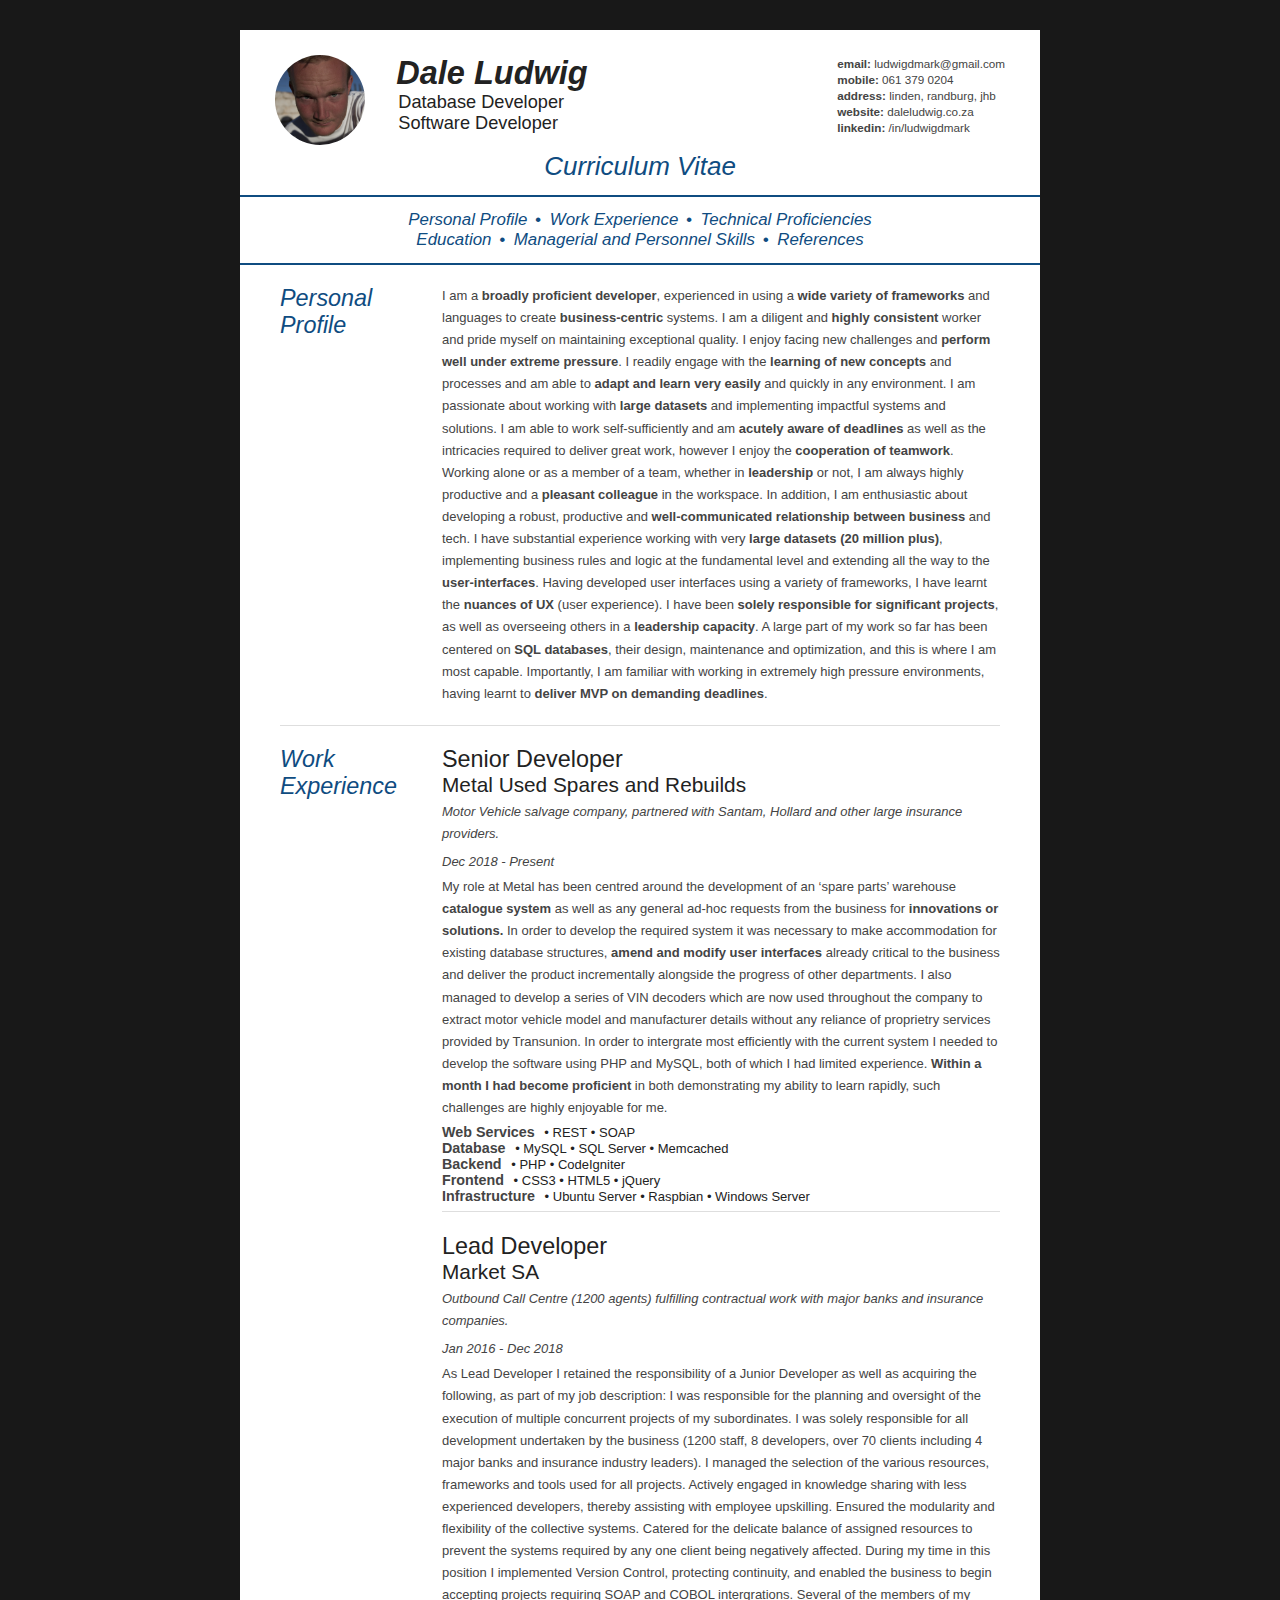
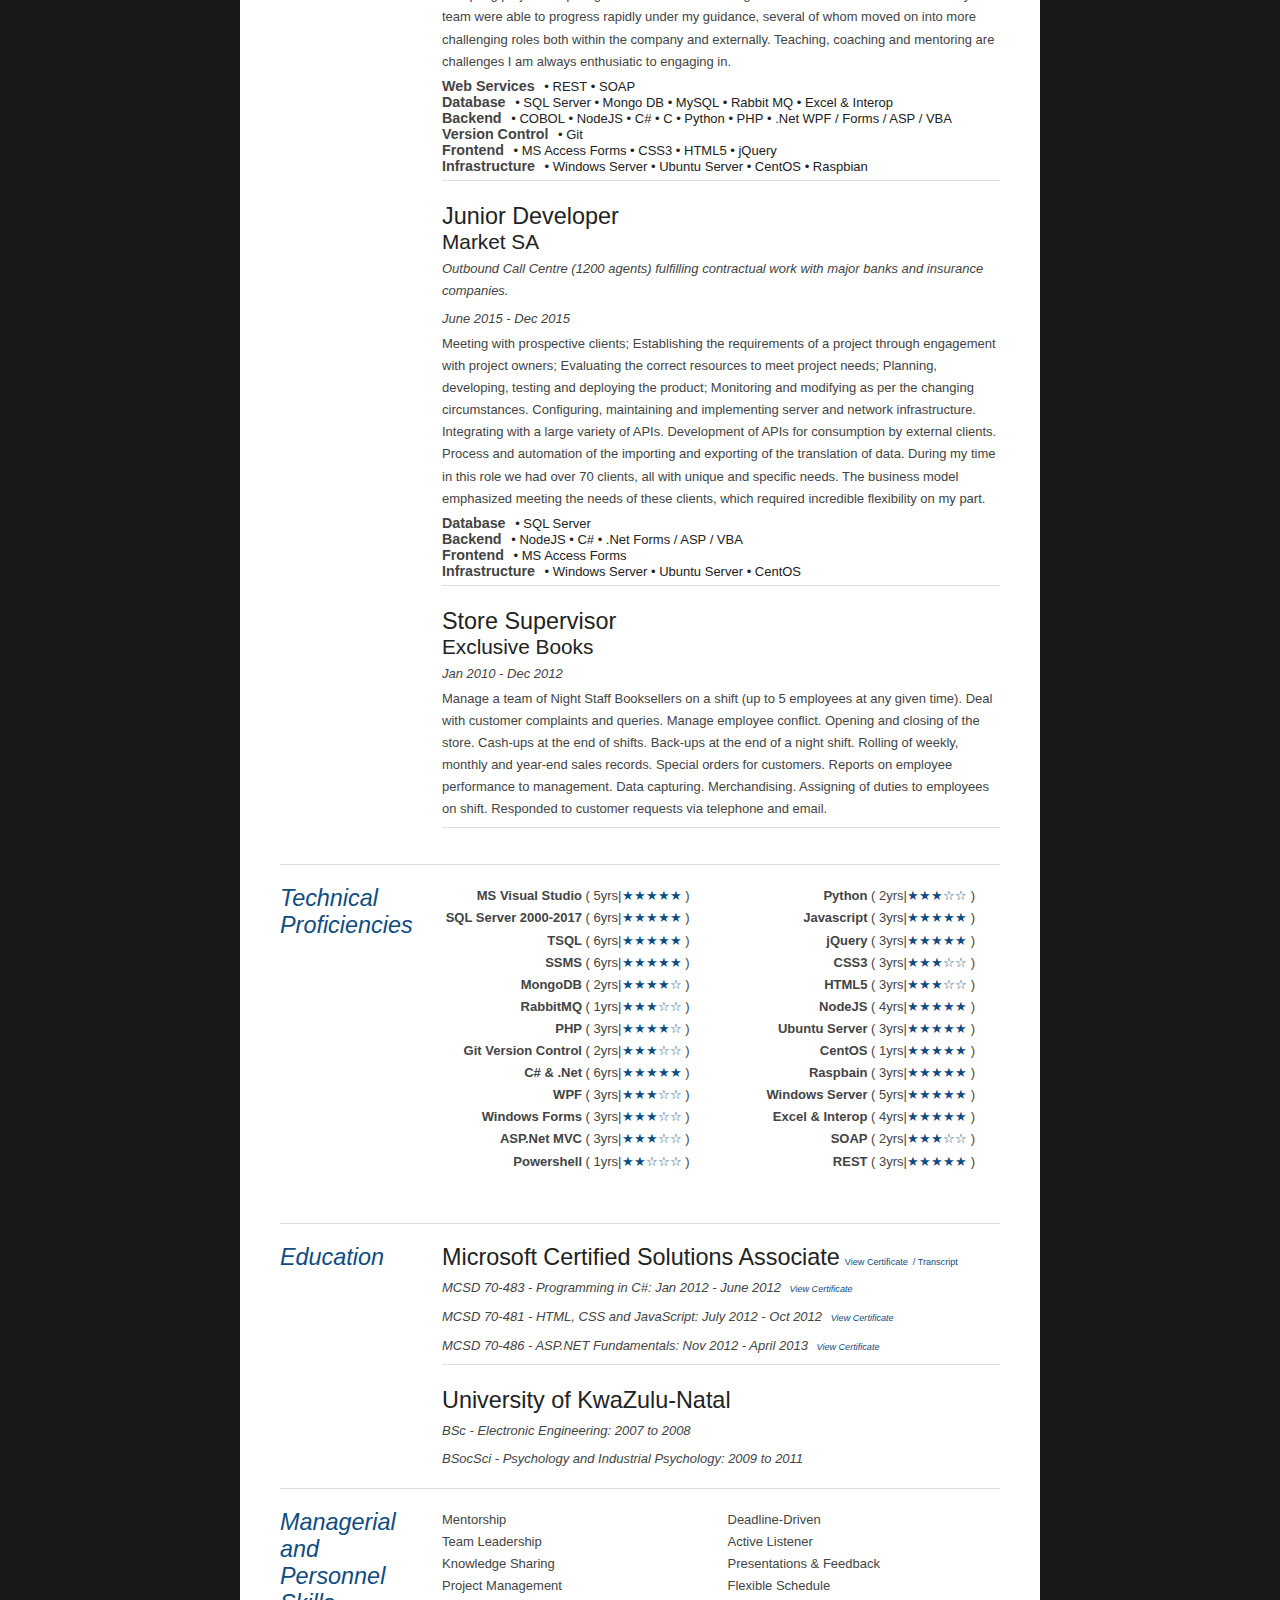
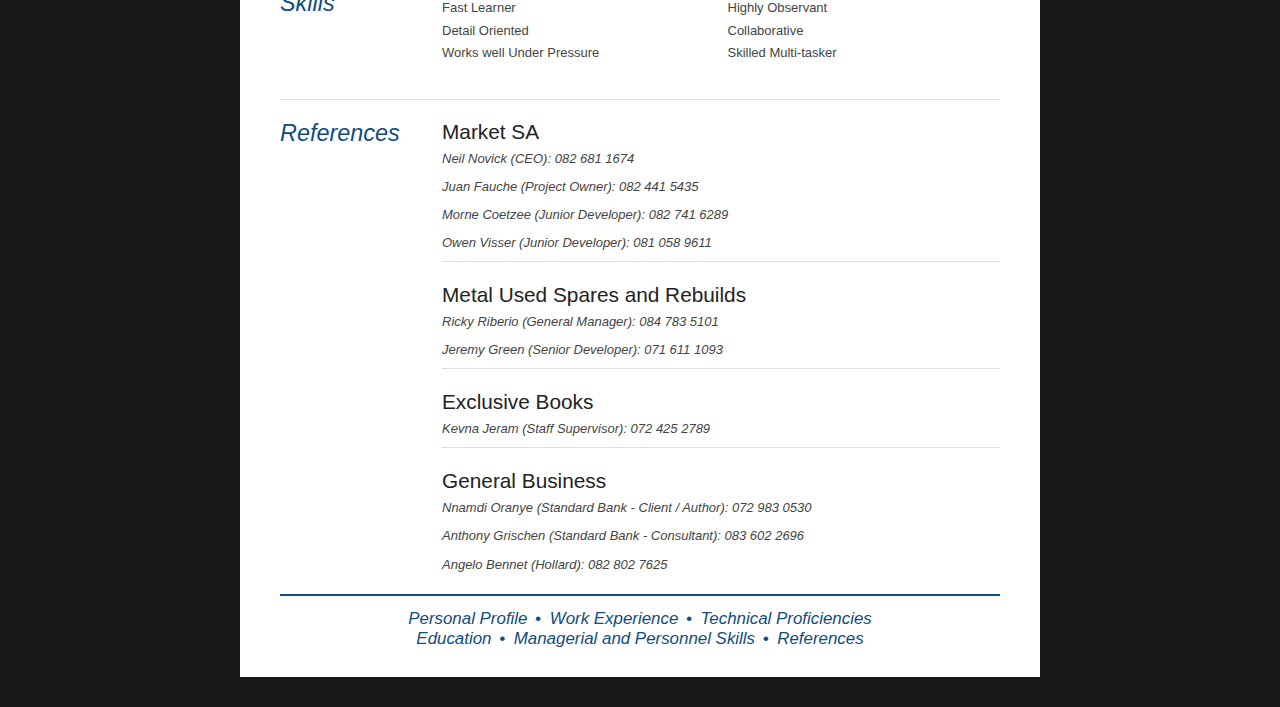
<file: backup/index.html>
<!DOCTYPE html>
<html>

<head>
	<title>Dale Ludwig - Curriculum Vitae</title>
	<meta name="viewport" content="width=device-width" />
	<meta name="description" content="The Curriculum Vitae of Dale Ludwig." />
	<meta charset="UTF-8">
	<link rel='icon' href='images/favicon.ico' type='image/x-icon'/ >
	<link rel='stylesheet' href='stylesheets/cv.css'>
</head>
<body id="top">
	<div id="cv" >
		<div class="mainDetails">
			<div id="headshot">
				<img
					src='images/headshot.jpg'>
			</div>
			<div id="name">
				<h1>Dale Ludwig</h1>
				<h3>Database Developer</h3>
				<h3>Software Developer</h3>
			</div>
			<div id="contactDetails">
				<ul>
					<li><a href="mailto:ludwigdmark@gmail.com" target="_blank"><strong>email:</strong> ludwigdmark@gmail.com</a></li>
					<li><a href="tel:0613790204" target="_blank"><strong>mobile:</strong> 061 379 0204</a></li>
					<li><a href="https://goo.gl/maps/igPZTs19yhRMGHGj8" target="_blank"><strong>address:</strong> Linden, Randburg, jhb</a></li>
					<li><a href='https://www.daleludwig.co.za/' target="_blank"><strong>website:</strong> daleludwig.co.za</a></li>
					<li><a href='https://www.linkedin.com/in/ludwigdmark/' target="_blank"><strong>linkedin:</strong> /in/ludwigdmark</a></li>
					<!-- <li style="text-align: right;"><a href='https://www.linkedin.com/in/ludwigdmark/' target="_blank"><strong>download as pdf</strong></a></li>
					<li style="text-align: right;"><a href='https://www.linkedin.com/in/ludwigdmark/' target="_blank"><strong>share via email</strong></a></li> -->
				</ul>
			</div>
			<div class="clear"></div>
			<br>
			<ul class="nav">
				<li class="page-title">Curriculum Vitae</li>
			</ul>
		</div>
		<div class="mainDetails">
			<ul class="nav">
				<li><a href='#section1' class='nav-link'>Personal Profile</a></li>
				<li> • </li>
				<li><a href='#section2' class='nav-link'>Work Experience</a></li>
				<li> • </li>
				<li><a href='#section3' class='nav-link'>Technical Proficiencies</a></li>
				<li><br></li>
				<li><a href='#section4' class='nav-link'>Education</a></li>
				<li> • </li>
				<li><a href='#section5' class='nav-link'>Managerial and Personnel Skills</a></li>
				<li> • </li>
				<li><a href='#section6'	class='nav-link'>References</a>
				</li>
			</ul>
		</div>
		<div id="mainArea">
			<section id='section1'>
				<article style="page-break-inside: avoid">
					<div class="sectionTitle">
						<h1>Personal Profile</h1>
					</div>
					<div class="sectionContent">
						<p> I am a <strong>broadly proficient developer</strong>, experienced in using a <strong>wide
								variety of frameworks</strong> and languages to create <strong>business-centric</strong>
							systems. I am a diligent and <strong>highly consistent</strong> worker and pride myself on
							maintaining exceptional quality. I enjoy facing new challenges and <strong>perform well
								under extreme pressure</strong>. I readily engage with the <strong>learning of new
								concepts</strong> and processes and am able to <strong>adapt and learn very
								easily</strong> and quickly in any environment. I am passionate about working with
							<strong>large datasets</strong> and implementing impactful systems and solutions. I am able
							to work self-sufficiently and am <strong>acutely aware of deadlines</strong> as well as the
							intricacies required to deliver great work, however I enjoy the <strong>cooperation of
								teamwork</strong>. Working alone or as a member of a team, whether in
							<strong>leadership</strong> or not, I am always highly productive and a <strong>pleasant
								colleague</strong> in the workspace. In addition, I am enthusiastic about developing a
							robust, productive and <strong>well-communicated relationship between business</strong> and
							tech. I have substantial experience working with very <strong>large datasets (20 million
								plus)</strong>, implementing business rules and logic at the fundamental level and
							extending all the way to the <strong>user-interfaces</strong>. Having developed user
							interfaces using a variety of frameworks, I have learnt the <strong>nuances of UX</strong>
							(user experience). I have been <strong>solely responsible for significant projects</strong>,
							as well as overseeing others in a <strong>leadership capacity</strong>. A large part of my
							work so far has been centered on <strong>SQL databases</strong>, their design, maintenance
							and optimization, and this is where I am most capable. Importantly, I am familiar with
							working in extremely high pressure environments, having learnt to <strong>deliver MVP on
								demanding deadlines</strong>. </p>
					</div>
				</article>
				<div class="clear"></div>
			</section>
			<br>
			<section id='section2'>
				<div class="sectionTitle" style="page-break-before: always">
					<h1>Work Experience</h1>
				</div>
				<div class="sectionContent">
					<article style="page-break-inside: avoid">
						<h2>Senior Developer</h2>
						<h3>Metal Used Spares and Rebuilds</h3>
						<p class="subDetails">Motor Vehicle salvage company, partnered with Santam, Hollard and other large insurance providers.</p>
						<p class="subDetails">Dec 2018 - Present</p>
						<p> My role at Metal has been centred around the development of an ‘spare parts’ warehouse
							<strong>catalogue system</strong> as well as any general ad-hoc requests from the business for <strong>innovations or
								solutions.</strong> In order to develop the required system it was necessary to make accommodation
							for existing database structures, <strong>amend and modify user interfaces</strong> already critical to the
							business and deliver the product incrementally alongside the progress of other departments.
							I also managed to develop a series of VIN decoders which are now used throughout the company
							to extract motor vehicle model and manufacturer details without any reliance of proprietry
							services provided by Transunion. In order to intergrate most efficiently with the current system I needed to
							develop the software using PHP and MySQL, both of which I had limited experience. 
							<strong>Within a month I had become proficient</strong> in both demonstrating my ability to learn rapidly, such challenges are highly enjoyable for me.</p>
						<ul class="stack">
							<li class='stack-type'>Web Services</li>
							<li> • REST</li>
							<li> • SOAP</li>
						</ul>
						<ul class="stack">
							<li class='stack-type'>Database</li>
							<li> • MySQL</li>
							<li> • SQL Server</li>
							<li> • Memcached</li>
						</ul>
						<ul class="stack">
							<li class='stack-type'>Backend</li>
							<li> • PHP</li>
							<li> • CodeIgniter</li>
						</ul>
						<ul class="stack">
							<li class='stack-type'>Frontend</li>
							<li> • CSS3</li>
							<li> • HTML5</li>
							<li> • jQuery</li>
						</ul>
						<ul class="stack">
							<li class='stack-type'>Infrastructure</li>
							<li> • Ubuntu Server</li>
							<li> • Raspbian</li>
							<li> • Windows Server</li>
						</ul>
						<hr>
						<br>
					</article>
					<article style="page-break-inside: avoid">
						<h2>Lead Developer</h2>
						<h3>Market SA</h3>
						<p class="subDetails">Outbound Call Centre (1200 agents) fulfilling contractual work with major banks and insurance companies.</p>
						<p class="subDetails">Jan 2016 - Dec 2018</p>
						<p>As Lead Developer I retained the responsibility of a Junior Developer as well as acquiring
							the following, as part of my job description: I was responsible for the planning and oversight of
							the execution of multiple concurrent projects of my subordinates. I was solely responsible for all
							development undertaken by the business (1200 staff, 8 developers, over 70 clients including
							4 major banks and insurance industry leaders). I managed the selection of the various
							resources, frameworks and tools used for all projects. Actively engaged in knowledge sharing
							with less experienced developers, thereby assisting with employee upskilling. Ensured the
							modularity and flexibility of the collective systems. Catered for the delicate balance of
							assigned resources to prevent the systems required by any one client being negatively
							affected. During my time in this position I implemented Version Control, protecting
							continuity, and enabled the business to begin accepting projects requiring SOAP and COBOL
							intergrations. Several of the members of my team were able to progress rapidly under my guidance, several of whom moved on into more challenging roles both within the company and externally. Teaching, coaching and mentoring are challenges I am always enthusiatic to engaging in.</p>
						<ul class="stack">
							<li class='stack-type'>Web Services</li>
							<li> • REST</li>
							<li> • SOAP</li>
						</ul>
						<ul class="stack">
							<li class='stack-type'>Database</li>
							<li> • SQL Server</li>
							<li> • Mongo DB</li>
							<li> • MySQL</li>
							<li> • Rabbit MQ</li>
							<li> • Excel & Interop</li>
						</ul>
						<ul class="stack">
							<li class='stack-type'>Backend</li>
							<li> • COBOL</li>
							<li> • NodeJS</li>
							<li> • C#</li>
							<li> • C</li>
							<li> • Python</li>
							<li> • PHP</li>
							<li> • .Net WPF / Forms / ASP / VBA</li>
						</ul>
						<ul class="stack">
							<li class='stack-type'>Version Control</li>
							<li> • Git</li>
						</ul>
						<ul class="stack">
							<li class='stack-type'>Frontend</li>
							<li> • MS Access Forms</li>
							<li> • CSS3</li>
							<li> • HTML5</li>
							<li> • jQuery</li>
						</ul>
						<ul class="stack">
							<li class='stack-type'>Infrastructure</li>
							<li> • Windows Server</li>
							<li> • Ubuntu Server</li>
							<li> • CentOS</li>
							<li> • Raspbian</li>
						</ul>
						<hr>
						<br>
					</article>
					<article style="page-break-inside: avoid">
						<h2>Junior Developer</h2>
						<h3>Market SA</h3>
						<p class="subDetails">Outbound Call Centre (1200 agents) fulfilling contractual work with major banks and insurance companies.</p>
						<p class="subDetails">June 2015 - Dec 2015</p>
						<p>Meeting with prospective clients; Establishing the requirements of a project through
							engagement with project owners; Evaluating the correct resources to meet project needs;
							Planning, developing, testing and deploying the product; Monitoring and modifying as per the
							changing circumstances. Configuring, maintaining and implementing server and network
							infrastructure. Integrating with a large variety of APIs. Development of APIs for
							consumption by external clients. Process and automation of the importing and exporting of
							the translation of data. During my time in this role we had over 70 clients, all with unique
							and specific needs. The business model emphasized meeting the needs of these clients, which
							required incredible flexibility on my part. </p>
						<ul class="stack">
							<li class='stack-type'>Database</li>
							<li> • SQL Server</li>
						</ul>
						<ul class="stack">
							<li class='stack-type'>Backend</li>
							<li> • NodeJS</li>
							<li> • C#</li>
							<li> • .Net Forms / ASP / VBA</li>
						</ul>
						<ul class="stack">
							<li class='stack-type'>Frontend</li>
							<li> • MS Access Forms</li>
						</ul>
						<ul class="stack">
							<li class='stack-type'>Infrastructure</li>
							<li> • Windows Server</li>
							<li> • Ubuntu Server</li>
							<li> • CentOS</li>
						</ul>
						<hr>
						<br>
					</article>
					<article style="page-break-inside: avoid">
						<h2>Store Supervisor</h2>
						<h3>Exclusive Books</h3>
						<p class="subDetails">Jan 2010 - Dec 2012</p>
						<p>Manage a team of Night Staff Booksellers on a shift (up to 5 employees at any given time).
							Deal with customer complaints and queries. Manage employee conflict. Opening and closing of
							the store. Cash-ups at the end of shifts. Back-ups at the end of a night shift. Rolling of
							weekly, monthly and year-end sales records. Special orders for customers. Reports on
							employee performance to management. Data capturing. Merchandising. Assigning of duties to
							employees on shift. Responded to customer requests via telephone and email. </p>
						<hr>
						<br>
					</article>
				</div>
				<div class="clear"></div>
			</section>
			<br>
			<section id='section3'>
				<div class="sectionTitle">
					<h1>Technical Proficiencies</h1>
					<!-- <small class="header-note">click proficiency to view sample</small> -->
				</div>
				<div class="sectionContent">
					<ul class="keySkills">
						<li class='keySkill'><span class='skill-text'>MS Visual Studio</span> ( 5yrs|<span class="star-rating">★★★★★ </span>)</li>
						<li class='keySkill'><span class='skill-text'>SQL Server 2000-2017</span> ( 6yrs|<span class="star-rating">★★★★★ </span>)</li>
						<li class='keySkill'><span class='skill-text'>TSQL</span> ( 6yrs|<span class="star-rating">★★★★★ </span>)</li>
						<li class='keySkill'><span class='skill-text'>SSMS</span> ( 6yrs|<span class="star-rating">★★★★★ </span>)</li>
						<li class='keySkill'><span class='skill-text'>MongoDB</span> ( 2yrs|<span class="star-rating">★★★★☆ </span>)</li>
						<li class='keySkill'><span class='skill-text'>RabbitMQ</span> ( 1yrs|<span class="star-rating">★★★☆☆ </span>)</li>
						<li class='keySkill'><span class='skill-text'>PHP</span> ( 3yrs|<span class="star-rating">★★★★☆ </span>)</li>
						<li class='keySkill'><span class='skill-text'>Git Version Control</span> ( 2yrs|<span class="star-rating">★★★☆☆ </span>) </li>
						<li class='keySkill'><span class='skill-text'>C# & .Net</span> ( 6yrs|<span class="star-rating">★★★★★ </span>) </li>
						<li class='keySkill'><span class='skill-text'>WPF</span> ( 3yrs|<span class="star-rating">★★★☆☆ </span>)</li>
						<li class='keySkill'><span class='skill-text'>Windows Forms</span> ( 3yrs|<span class="star-rating">★★★☆☆ </span>) </li>
						<li class='keySkill'><span class='skill-text'>ASP.Net MVC</span> ( 3yrs|<span class="star-rating">★★★☆☆ </span>) </li>
						<li class='keySkill'><span class='skill-text'>Powershell</span> ( 1yrs|<span class="star-rating">★★☆☆☆ </span>) </li>
						<li class='keySkill'><span class='skill-text'>Python</span> ( 2yrs|<span class="star-rating">★★★☆☆ </span>)</li>
						<li class='keySkill'><span class='skill-text'>Javascript</span> ( 3yrs|<span class="star-rating">★★★★★ </span>) </li>
						<li class='keySkill'><span class='skill-text'>jQuery</span> ( 3yrs|<span class="star-rating">★★★★★ </span>)</li>
						<li class='keySkill'><span class='skill-text'>CSS3</span> ( 3yrs|<span class="star-rating">★★★☆☆ </span>)</li>
						<li class='keySkill'><span class='skill-text'>HTML5</span> ( 3yrs|<span class="star-rating">★★★☆☆ </span>)</li>
						<li class='keySkill'><span class='skill-text'>NodeJS</span> ( 4yrs|<span class="star-rating">★★★★★ </span>)</li>
						<li class='keySkill'><span class='skill-text'>Ubuntu Server</span> ( 3yrs|<span class="star-rating">★★★★★ </span>)</li>
						<li class='keySkill'><span class='skill-text'>CentOS</span> ( 1yrs|<span class="star-rating">★★★★★ </span>)</li>
						<li class='keySkill'><span class='skill-text'>Raspbain</span> ( 3yrs|<span class="star-rating">★★★★★ </span>)</li>
						<li class='keySkill'><span class='skill-text'>Windows Server</span> ( 5yrs|<span class="star-rating">★★★★★ </span>)</li>
						<li class='keySkill'><span class='skill-text'>Excel & Interop</span> ( 4yrs|<span class="star-rating">★★★★★ </span>)</li>
						<li class='keySkill'><span class='skill-text'>SOAP</span> ( 2yrs|<span class="star-rating">★★★☆☆ </span>)</li>
						<li class='keySkill'><span class='skill-text'>REST</span> ( 3yrs|<span class="star-rating">★★★★★ </span>)</li>
					</ul>
					<br>
					<!-- <p class="footer-note"><a href="./skills.html">view all samples</a></p> -->
				</div>
				<div class="clear"></div>
			</section>
			<br>
			<section id='section4'>
				<div class="sectionTitle">
					<h1>Education</h1>
				</div>
				<div class="sectionContent">
					<article>
						<h2>Microsoft Certified Solutions Associate</h2><a href="certs/mcpc_3.pdf" target="_blank" class="view-cert">View Certificate</a><a href="certs/mcpc_4.pdf" target="_blank" class="view-cert">/ Transcript</a>
						<p class="subDetails">MCSD 70-483 - Programming in C#: Jan 2012 - June 2012 <a href="certs/mcpc_0.pdf" target="_blank" class="view-cert">View Certificate</a></p>
						<p class="subDetails">MCSD 70-481 - HTML, CSS and JavaScript: July 2012 - Oct 2012 <a href="certs/mcpc_1.pdf" target="_blank" class="view-cert">View Certificate</a></p>
						<p class="subDetails">MCSD 70-486 - ASP.NET Fundamentals: Nov 2012 - April 2013 <a href="certs/mcpc_1.pdf" target="_blank" class="view-cert">View Certificate</a></p>
					</article>
					<hr>
					<br>
					<article>
						<h2>University of KwaZulu-Natal</h2>
						<p class="subDetails">BSc - Electronic Engineering: 2007 to 2008</p>
						<p class="subDetails">BSocSci - Psychology and Industrial Psychology: 2009 to 2011</p>
					</article>
				</div>
				<div class="clear"></div>
			</section>
			<br>
			<section id='section5'>
				<div class="sectionTitle">
					<h1>Managerial and Personnel Skills</h1>
				</div>
				<div class="sectionContent">
					<ul class="keySkills">
						<li>Mentorship</li>
						<li>Team Leadership</li>
						<li>Knowledge Sharing</li>
						<li>Project Management</li>
						<li>Fast Learner</li>
						<li>Detail Oriented</li>
						<li>Works well Under Pressure</li>
						<li>Deadline-Driven</li>
						<li>Active Listener</li>
						<li>Presentations & Feedback</li>
						<li>Flexible Schedule</li>
						<li>Highly Observant</li>
						<li>Collaborative</li>
						<li>Skilled Multi-tasker</li>
					</ul>
				</div>
				<div class="clear"></div>
			</section>
			<br>
			<section id='section6'>
				<div class="sectionTitle">
					<h1>References</h1>
				</div>
				<div class="sectionContent">
					<article style="page-break-inside: avoid">
						<h3>Market SA</h3>
						<p class="subDetails">Neil Novick (CEO): <a href="tel:0826811674">082 681 1674</a></p>
						<p class="subDetails">Juan Fauche (Project Owner): <a href="tel:0824415435">082 441 5435</a></p>
						<p class="subDetails">Morne Coetzee (Junior Developer): <a href="tel:0827416289">082 741 6289</a>
						<p class="subDetails">Owen Visser (Junior Developer): <a href="tel:0810589611">081 058 9611</a></p>
					</article>
					<hr>
					<br>
					<article style="page-break-inside: avoid">
						<h3>Metal Used Spares and Rebuilds</h3>
						<p class="subDetails">Ricky Riberio (General Manager): <a href="tel:0847835101">084 783 5101</a></p>
						<p class="subDetails">Jeremy Green (Senior Developer): <a href="tel:0716111093">071 611 1093</a></p>
					</article>
					<hr>
					<br>
					<article style="page-break-inside: avoid">
						<h3>Exclusive Books</h3>
						<p class="subDetails">Kevna Jeram (Staff Supervisor): <a href="tel:072245789">072 425 2789</a>
					</article>
					<hr>
					<br>
					<article style="page-break-inside: avoid">
						<h3>General Business</h3>
						<p class="subDetails">Nnamdi Oranye (Standard Bank - Client / Author): <a href="tel:0729830530">072 983 0530</a></p>
						<p class="subDetails">Anthony Grischen (Standard Bank - Consultant): <a href="tel:0836022696">083 602 2696</a></p>
						<p class="subDetails">Angelo Bennet  (Hollard): <a href="tel:0828027625">082 802 7625</a></p>
					</article>
					<br>
				</div>
				<div class="clear"></div>
			</section>
			<div class="footerDetails" style="page-break-before: avoid">
				<ul class="nav">
					<li><a href='#section1' class='nav-link'>Personal Profile</a></li>
					<li> • </li>
					<li><a href='#section2' class='nav-link'>Work Experience</a></li>
					<li> • </li>
					<li><a href='#section3' class='nav-link'>Technical Proficiencies</a></li>
					<li><br></li>
					<li><a href='#section4' class='nav-link'>Education</a></li>
					<li> • </li>
					<li><a href='#section5' class='nav-link'>Managerial and Personnel Skills</a></li>
					<li> • </li>
					<li><a href='#section6'	class='nav-link'>References</a>
					</li>
				</ul>
			</div>
			<br>
		</div>
	</div>
</body>

</html>
</file>
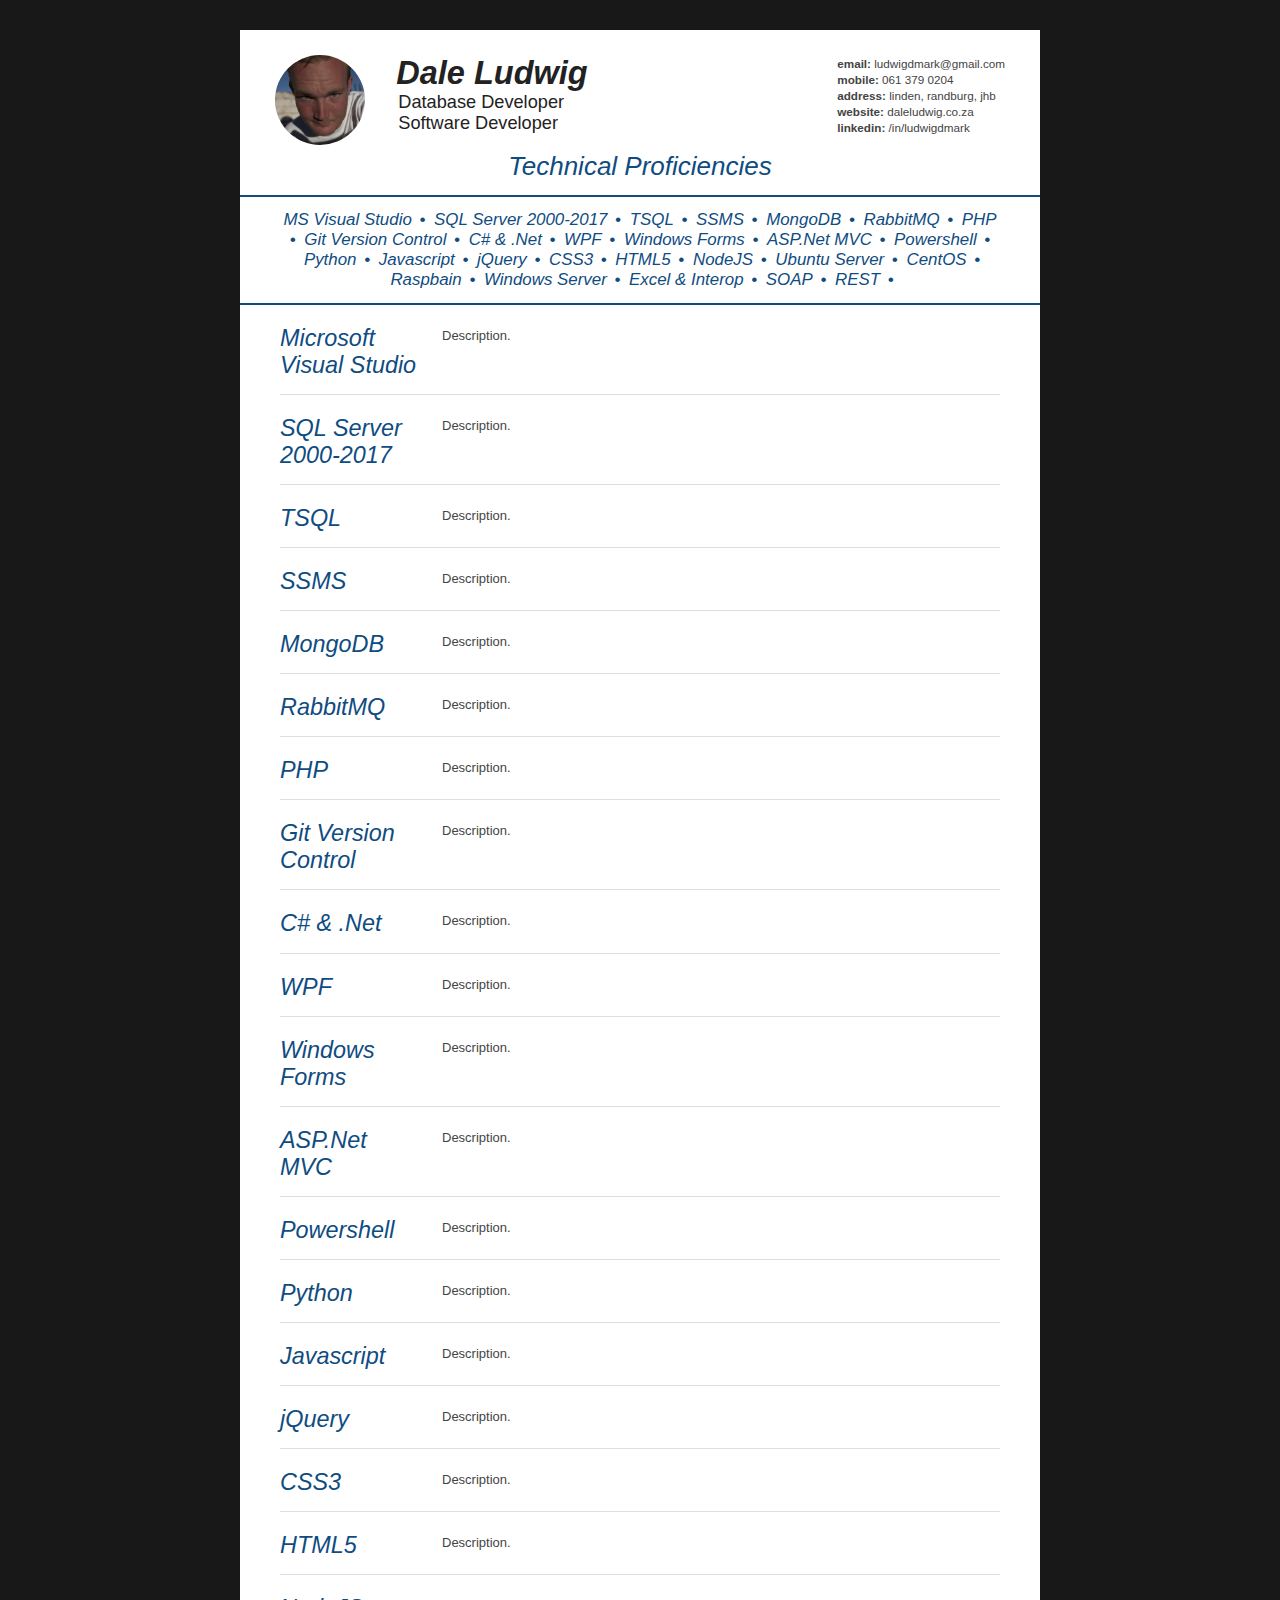
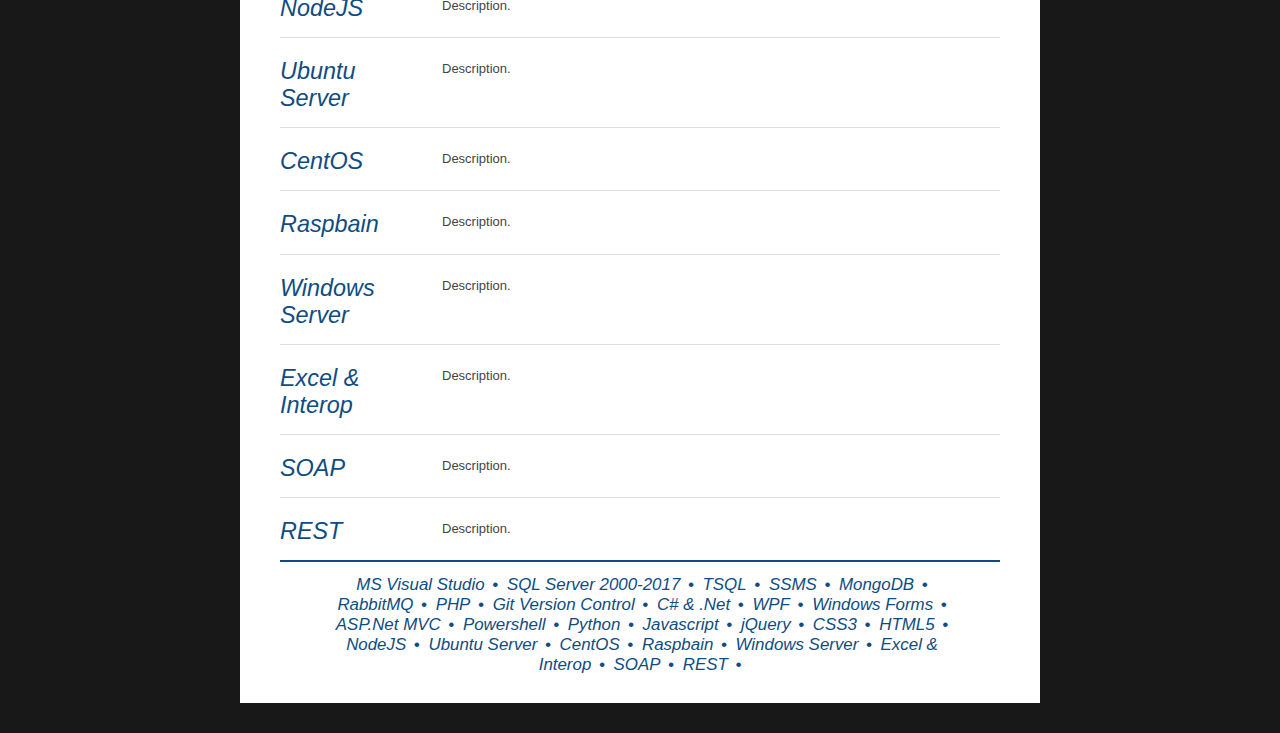
<file: skills.html>
<!DOCTYPE html>
<html>

<head>
	<title>Dale Ludwig - Proficiencies</title>
	<meta name="description" content="The Curriculum Vitae of Dale Ludwig." />
	<meta charset="UTF-8">
	<link rel='icon' href='images/favicon.ico' type='image/x-icon'/ >
	<link rel='stylesheet' href='stylesheets/cv.css'>
</head>

<body id="top">
	<div id="cv" >
		<div class="mainDetails">
			<div id="headshot">
				<img
					src='images/headshot.jpg'>
			</div>
			<div id="name">
				<h1>Dale Ludwig</h1>
				<h3>Database Developer</h3>
				<h3>Software Developer</h3>
			</div>
			<div id="contactDetails">
				<ul>
					<li><a href="mailto:ludwigdmark@gmail.com" target="_blank"><strong>email:</strong> ludwigdmark@gmail.com</a></li>
					<li><a href="tel:0613790204" target="_blank"><strong>mobile:</strong> 061 379 0204</a></li>
					<li><a href="https://goo.gl/maps/igPZTs19yhRMGHGj8" target="_blank"><strong>address:</strong> Linden, Randburg, jhb</a></li>
					<li><a href='https://www.daleludwig.co.za/' target="_blank"><strong>website:</strong> daleludwig.co.za</a></li>
					<li><a href='https://www.linkedin.com/in/ludwigdmark/' target="_blank"><strong>linkedin:</strong> /in/ludwigdmark</a></li>
				</ul>
			</div>
			<div class="clear"></div>
			<br>
			<ul class="nav">
				<li class="page-title">Technical Proficiencies</li>
			</ul>
		</div>
		<div class="mainDetails">                
			<ul class="nav">
				<li><a href='#section1' class='nav-link'>MS Visual Studio</a></li>
				<li> • </li>
				<li><a href='#section2' class='nav-link'>SQL Server 2000-2017</a></li>
				<li> • </li>
				<li><a href='#section3' class='nav-link'>TSQL</a></li>
				<li> • </li>
				<li><a href='#section4' class='nav-link'>SSMS</a></li>
				<li> • </li>
				<li><a href='#section5' class='nav-link'>MongoDB</a></li>
				<li> • </li>
				<li><a href='#section6' class='nav-link'>RabbitMQ</a></li>
				<li> • </li>
				<li><a href='#section7' class='nav-link'>PHP</a></li>
				<li> • </li>
				<li><a href='#section8' class='nav-link'>Git Version Control</a></li>
				<li> • </li>
				<li><a href='#section9' class='nav-link'>C# & .Net</a></li>
				<li> • </li>
				<li><a href='#section10' class='nav-link'>WPF</a></li>
				<li> • </li>
				<li><a href='#section11' class='nav-link'>Windows Forms</a></li>
				<li> • </li>
				<li><a href='#section12' class='nav-link'>ASP.Net MVC</a></li>
				<li> • </li>
				<li><a href='#section13' class='nav-link'>Powershell</a></li>
				<li> • </li>
				<li><a href='#section14' class='nav-link'>Python</a></li>
				<li> • </li>
				<li><a href='#section15' class='nav-link'>Javascript</a></li>
				<li> • </li>
				<li><a href='#section16' class='nav-link'>jQuery</a></li>
				<li> • </li>
				<li><a href='#section17' class='nav-link'>CSS3</a></li>
				<li> • </li>
				<li><a href='#section18' class='nav-link'>HTML5</a></li>
				<li> • </li>
				<li><a href='#section19' class='nav-link'>NodeJS</a></li>
				<li> • </li>
				<li><a href='#section20' class='nav-link'>Ubuntu Server</a></li>
				<li> • </li>
				<li><a href='#section21' class='nav-link'>CentOS</a></li>
				<li> • </li>
				<li><a href='#section22' class='nav-link'>Raspbain</a></li>
				<li> • </li>
				<li><a href='#section23' class='nav-link'>Windows Server</a></li>
				<li> • </li>
				<li><a href='#section24' class='nav-link'>Excel & Interop</a></li>
				<li> • </li>
				<li><a href='#section25' class='nav-link'>SOAP</a></li>
				<li> • </li>
				<li><a href='#section26' class='nav-link'>REST</a></li>
				<li> • </li>
			</ul>
		</div>
		<div id="mainArea">
			<section id='section1'>
				<article style='page-break-inside: avoid'>
					<div class='sectionTitle'>
						<h1>Microsoft Visual Studio</h1>
					</div>
					<div class='sectionContent'>
						<p>Description.</p>
					</div>
				</article>
				<div class='clear'></div>
			</section>
			<br>
			
			<section id='section2'>
				<article style='page-break-inside: avoid'>
					<div class='sectionTitle'>
						<h1>SQL Server 2000-2017</h1>
					</div>
					<div class='sectionContent'>
						<p>Description.</p>
					</div>
				</article>
				<div class='clear'></div>
			</section>
			<br>
			
			<section id='section3'>
				<article style='page-break-inside: avoid'>
					<div class='sectionTitle'>
						<h1>TSQL</h1>
					</div>
					<div class='sectionContent'>
						<p>Description.</p>
					</div>
				</article>
				<div class='clear'></div>
			</section>
			<br>
			
			<section id='section4'>
				<article style='page-break-inside: avoid'>
					<div class='sectionTitle'>
						<h1>SSMS</h1>
					</div>
					<div class='sectionContent'>
						<p>Description.</p>
					</div>
				</article>
				<div class='clear'></div>
			</section>
			<br>
			
			<section id='section5'>
				<article style='page-break-inside: avoid'>
					<div class='sectionTitle'>
						<h1>MongoDB</h1>
					</div>
					<div class='sectionContent'>
						<p>Description.</p>
					</div>
				</article>
				<div class='clear'></div>
			</section>
			<br>
			
			<section id='section6'>
				<article style='page-break-inside: avoid'>
					<div class='sectionTitle'>
						<h1>RabbitMQ</h1>
					</div>
					<div class='sectionContent'>
						<p>Description.</p>
					</div>
				</article>
				<div class='clear'></div>
			</section>
			<br>
			
			<section id='section7'>
				<article style='page-break-inside: avoid'>
					<div class='sectionTitle'>
						<h1>PHP</h1>
					</div>
					<div class='sectionContent'>
						<p>Description.</p>
					</div>
				</article>
				<div class='clear'></div>
			</section>
			<br>
			
			<section id='section8'>
				<article style='page-break-inside: avoid'>
					<div class='sectionTitle'>
						<h1>Git Version Control</h1>
					</div>
					<div class='sectionContent'>
						<p>Description.</p>
					</div>
				</article>
				<div class='clear'></div>
			</section>
			<br>
			
			<section id='section9'>
				<article style='page-break-inside: avoid'>
					<div class='sectionTitle'>
						<h1>C# & .Net</h1>
					</div>
					<div class='sectionContent'>
						<p>Description.</p>
					</div>
				</article>
				<div class='clear'></div>
			</section>
			<br>
			
			<section id='section10'>
				<article style='page-break-inside: avoid'>
					<div class='sectionTitle'>
						<h1>WPF</h1>
					</div>
					<div class='sectionContent'>
						<p>Description.</p>
					</div>
				</article>
				<div class='clear'></div>
			</section>
			<br>
			
			<section id='section11'>
				<article style='page-break-inside: avoid'>
					<div class='sectionTitle'>
						<h1>Windows Forms</h1>
					</div>
					<div class='sectionContent'>
						<p>Description.</p>
					</div>
				</article>
				<div class='clear'></div>
			</section>
			<br>
			
			<section id='section12'>
				<article style='page-break-inside: avoid'>
					<div class='sectionTitle'>
						<h1>ASP.Net MVC</h1>
					</div>
					<div class='sectionContent'>
						<p>Description.</p>
					</div>
				</article>
				<div class='clear'></div>
			</section>
			<br>
			
			<section id='section13'>
				<article style='page-break-inside: avoid'>
					<div class='sectionTitle'>
						<h1>Powershell</h1>
					</div>
					<div class='sectionContent'>
						<p>Description.</p>
					</div>
				</article>
				<div class='clear'></div>
			</section>
			<br>
			
			<section id='section14'>
				<article style='page-break-inside: avoid'>
					<div class='sectionTitle'>
						<h1>Python</h1>
					</div>
					<div class='sectionContent'>
						<p>Description.</p>
					</div>
				</article>
				<div class='clear'></div>
			</section>
			<br>
			
			<section id='section15'>
				<article style='page-break-inside: avoid'>
					<div class='sectionTitle'>
						<h1>Javascript</h1>
					</div>
					<div class='sectionContent'>
						<p>Description.</p>
					</div>
				</article>
				<div class='clear'></div>
			</section>
			<br>
			
			<section id='section16'>
				<article style='page-break-inside: avoid'>
					<div class='sectionTitle'>
						<h1>jQuery</h1>
					</div>
					<div class='sectionContent'>
						<p>Description.</p>
					</div>
				</article>
				<div class='clear'></div>
			</section>
			<br>
			
			<section id='section17'>
				<article style='page-break-inside: avoid'>
					<div class='sectionTitle'>
						<h1>CSS3</h1>
					</div>
					<div class='sectionContent'>
						<p>Description.</p>
					</div>
				</article>
				<div class='clear'></div>
			</section>
			<br>
			
			<section id='section18'>
				<article style='page-break-inside: avoid'>
					<div class='sectionTitle'>
						<h1>HTML5</h1>
					</div>
					<div class='sectionContent'>
						<p>Description.</p>
					</div>
				</article>
				<div class='clear'></div>
			</section>
			<br>
			
			<section id='section19'>
				<article style='page-break-inside: avoid'>
					<div class='sectionTitle'>
						<h1>NodeJS</h1>
					</div>
					<div class='sectionContent'>
						<p>Description.</p>
					</div>
				</article>
				<div class='clear'></div>
			</section>
			<br>
			
			<section id='section20'>
				<article style='page-break-inside: avoid'>
					<div class='sectionTitle'>
						<h1>Ubuntu Server</h1>
					</div>
					<div class='sectionContent'>
						<p>Description.</p>
					</div>
				</article>
				<div class='clear'></div>
			</section>
			<br>
			
			<section id='section21'>
				<article style='page-break-inside: avoid'>
					<div class='sectionTitle'>
						<h1>CentOS</h1>
					</div>
					<div class='sectionContent'>
						<p>Description.</p>
					</div>
				</article>
				<div class='clear'></div>
			</section>
			<br>
			
			<section id='section22'>
				<article style='page-break-inside: avoid'>
					<div class='sectionTitle'>
						<h1>Raspbain</h1>
					</div>
					<div class='sectionContent'>
						<p>Description.</p>
					</div>
				</article>
				<div class='clear'></div>
			</section>
			<br>
			
			<section id='section23'>
				<article style='page-break-inside: avoid'>
					<div class='sectionTitle'>
						<h1>Windows Server</h1>
					</div>
					<div class='sectionContent'>
						<p>Description.</p>
					</div>
				</article>
				<div class='clear'></div>
			</section>
			<br>
			
			<section id='section24'>
				<article style='page-break-inside: avoid'>
					<div class='sectionTitle'>
						<h1>Excel & Interop</h1>
					</div>
					<div class='sectionContent'>
						<p>Description.</p>
					</div>
				</article>
				<div class='clear'></div>
			</section>
			<br>
			
			<section id='section25'>
				<article style='page-break-inside: avoid'>
					<div class='sectionTitle'>
						<h1>SOAP</h1>
					</div>
					<div class='sectionContent'>
						<p>Description.</p>
					</div>
				</article>
				<div class='clear'></div>
			</section>
			<br>
			
			<section id='section26'>
				<article style='page-break-inside: avoid'>
					<div class='sectionTitle'>
						<h1>REST</h1>
					</div>
					<div class='sectionContent'>
						<p>Description.</p>
					</div>
				</article>
				<div class='clear'></div>
			</section>
			<br>
			<div class="footerDetails" style="page-break-before: avoid">                
				<ul class="nav">
					<li><a href='#section1' class='nav-link'>MS Visual Studio</a></li>
					<li> • </li>
					<li><a href='#section2' class='nav-link'>SQL Server 2000-2017</a></li>
					<li> • </li>
					<li><a href='#section3' class='nav-link'>TSQL</a></li>
					<li> • </li>
					<li><a href='#section4' class='nav-link'>SSMS</a></li>
					<li> • </li>
					<li><a href='#section5' class='nav-link'>MongoDB</a></li>
					<li> • </li>
					<li><a href='#section6' class='nav-link'>RabbitMQ</a></li>
					<li> • </li>
					<li><a href='#section7' class='nav-link'>PHP</a></li>
					<li> • </li>
					<li><a href='#section8' class='nav-link'>Git Version Control</a></li>
					<li> • </li>
					<li><a href='#section9' class='nav-link'>C# & .Net</a></li>
					<li> • </li>
					<li><a href='#section10' class='nav-link'>WPF</a></li>
					<li> • </li>
					<li><a href='#section11' class='nav-link'>Windows Forms</a></li>
					<li> • </li>
					<li><a href='#section12' class='nav-link'>ASP.Net MVC</a></li>
					<li> • </li>
					<li><a href='#section13' class='nav-link'>Powershell</a></li>
					<li> • </li>
					<li><a href='#section14' class='nav-link'>Python</a></li>
					<li> • </li>
					<li><a href='#section15' class='nav-link'>Javascript</a></li>
					<li> • </li>
					<li><a href='#section16' class='nav-link'>jQuery</a></li>
					<li> • </li>
					<li><a href='#section17' class='nav-link'>CSS3</a></li>
					<li> • </li>
					<li><a href='#section18' class='nav-link'>HTML5</a></li>
					<li> • </li>
					<li><a href='#section19' class='nav-link'>NodeJS</a></li>
					<li> • </li>
					<li><a href='#section20' class='nav-link'>Ubuntu Server</a></li>
					<li> • </li>
					<li><a href='#section21' class='nav-link'>CentOS</a></li>
					<li> • </li>
					<li><a href='#section22' class='nav-link'>Raspbain</a></li>
					<li> • </li>
					<li><a href='#section23' class='nav-link'>Windows Server</a></li>
					<li> • </li>
					<li><a href='#section24' class='nav-link'>Excel & Interop</a></li>
					<li> • </li>
					<li><a href='#section25' class='nav-link'>SOAP</a></li>
					<li> • </li>
					<li><a href='#section26' class='nav-link'>REST</a></li>
					<li> • </li>
				</ul>
			</div>
			<br>
		</div>
	</div>
</body>

</html>
</file>
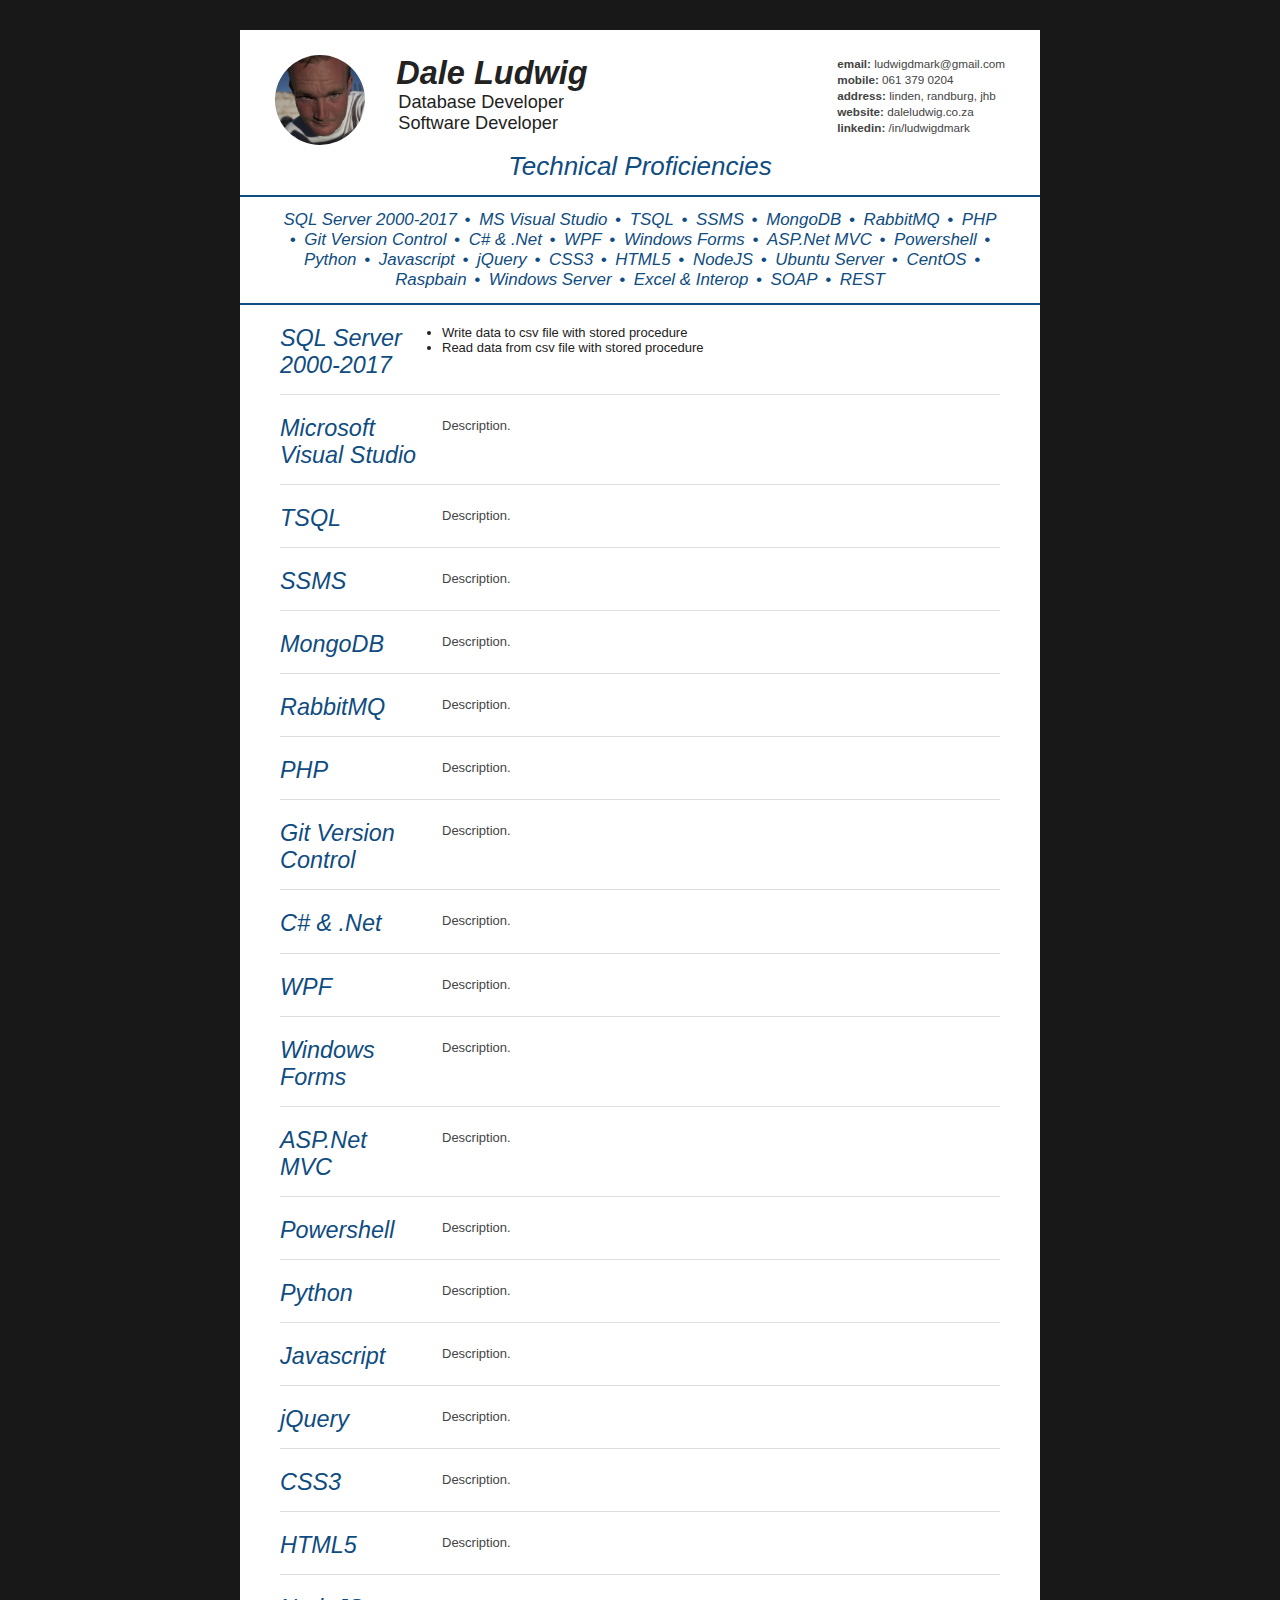
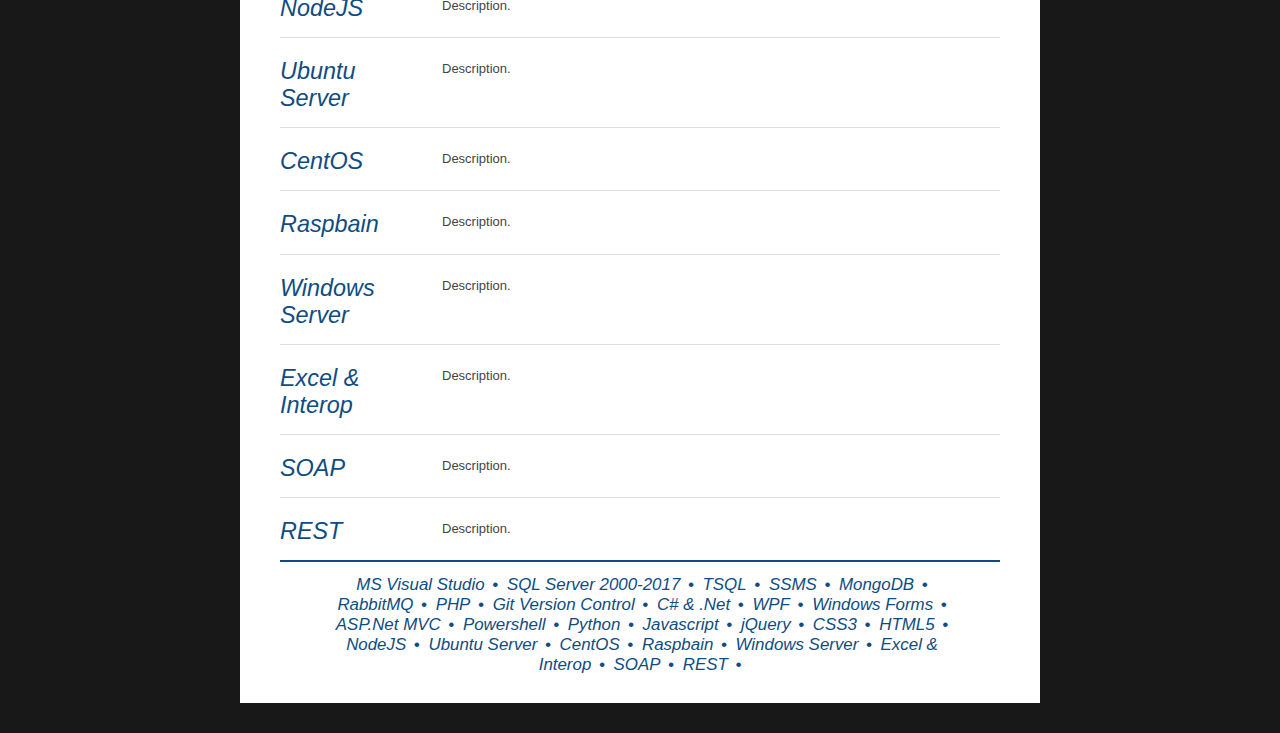
<file: backup/skills.html>
<!DOCTYPE html>
<html>

<head>
	<title>Dale Ludwig - Proficiencies</title>
	<meta name="description" content="The Curriculum Vitae of Dale Ludwig." />
	<meta charset="UTF-8">
	<link rel='icon' href='images/favicon.ico' type='image/x-icon'/ >
	<link rel='stylesheet' href='stylesheets/cv.css'>
</head>

<body id="top">
	<div id="cv" >
		<div class="mainDetails">
			<div id="headshot">
				<img
					src='images/headshot.jpg'>
			</div>
			<div id="name">
				<h1>Dale Ludwig</h1>
				<h3>Database Developer</h3>
				<h3>Software Developer</h3>
			</div>
			<div id="contactDetails">
				<ul>
					<li><a href="mailto:ludwigdmark@gmail.com" target="_blank"><strong>email:</strong> ludwigdmark@gmail.com</a></li>
					<li><a href="tel:0613790204" target="_blank"><strong>mobile:</strong> 061 379 0204</a></li>
					<li><a href="https://goo.gl/maps/igPZTs19yhRMGHGj8" target="_blank"><strong>address:</strong> Linden, Randburg, jhb</a></li>
					<li><a href='https://www.daleludwig.co.za/' target="_blank"><strong>website:</strong> daleludwig.co.za</a></li>
					<li><a href='https://www.linkedin.com/in/ludwigdmark/' target="_blank"><strong>linkedin:</strong> /in/ludwigdmark</a></li>
				</ul>
			</div>
			<div class="clear"></div>
			<br>
			<ul class="nav">
				<li class="page-title">Technical Proficiencies</li>
			</ul>
		</div>
		<div class="mainDetails">                
			<ul class="nav">
				<li><a href='#section1' class='nav-link'>SQL Server 2000-2017</a></li>
				<li> • </li>
				<li><a href='#section2' class='nav-link'>MS Visual Studio</a></li>
				<li> • </li>
				<li><a href='#section3' class='nav-link'>TSQL</a></li>
				<li> • </li>
				<li><a href='#section4' class='nav-link'>SSMS</a></li>
				<li> • </li>
				<li><a href='#section5' class='nav-link'>MongoDB</a></li>
				<li> • </li>
				<li><a href='#section6' class='nav-link'>RabbitMQ</a></li>
				<li> • </li>
				<li><a href='#section7' class='nav-link'>PHP</a></li>
				<li> • </li>
				<li><a href='#section8' class='nav-link'>Git Version Control</a></li>
				<li> • </li>
				<li><a href='#section9' class='nav-link'>C# & .Net</a></li>
				<li> • </li>
				<li><a href='#section10' class='nav-link'>WPF</a></li>
				<li> • </li>
				<li><a href='#section11' class='nav-link'>Windows Forms</a></li>
				<li> • </li>
				<li><a href='#section12' class='nav-link'>ASP.Net MVC</a></li>
				<li> • </li>
				<li><a href='#section13' class='nav-link'>Powershell</a></li>
				<li> • </li>
				<li><a href='#section14' class='nav-link'>Python</a></li>
				<li> • </li>
				<li><a href='#section15' class='nav-link'>Javascript</a></li>
				<li> • </li>
				<li><a href='#section16' class='nav-link'>jQuery</a></li>
				<li> • </li>
				<li><a href='#section17' class='nav-link'>CSS3</a></li>
				<li> • </li>
				<li><a href='#section18' class='nav-link'>HTML5</a></li>
				<li> • </li>
				<li><a href='#section19' class='nav-link'>NodeJS</a></li>
				<li> • </li>
				<li><a href='#section20' class='nav-link'>Ubuntu Server</a></li>
				<li> • </li>
				<li><a href='#section21' class='nav-link'>CentOS</a></li>
				<li> • </li>
				<li><a href='#section22' class='nav-link'>Raspbain</a></li>
				<li> • </li>
				<li><a href='#section23' class='nav-link'>Windows Server</a></li>
				<li> • </li>
				<li><a href='#section24' class='nav-link'>Excel & Interop</a></li>
				<li> • </li>
				<li><a href='#section25' class='nav-link'>SOAP</a></li>
				<li> • </li>
				<li><a href='#section26' class='nav-link'>REST</a></li>
			</ul>
		</div>
		<div id="mainArea">
			
			<section id='section1'>
				<article style='page-break-inside: avoid'>
					<div class='sectionTitle'>
						<h1>SQL Server 2000-2017</h1>
					</div>
					<div class='sectionContent'>
						<ul>
							<li>Write data to csv file with stored procedure</li>
							<li>Read data from csv file with stored procedure</li>
						</ul>
					</div>
				</article>
				<div class='clear'></div>
			</section>
			<br>

			<section id='section2'>
				<article style='page-break-inside: avoid'>
					<div class='sectionTitle'>
						<h1>Microsoft Visual Studio</h1>
					</div>
					<div class='sectionContent'>
						<p>Description.</p>
					</div>
				</article>
				<div class='clear'></div>
			</section>
			<br>
			
			<section id='section3'>
				<article style='page-break-inside: avoid'>
					<div class='sectionTitle'>
						<h1>TSQL</h1>
					</div>
					<div class='sectionContent'>
						<p>Description.</p>
					</div>
				</article>
				<div class='clear'></div>
			</section>
			<br>
			
			<section id='section4'>
				<article style='page-break-inside: avoid'>
					<div class='sectionTitle'>
						<h1>SSMS</h1>
					</div>
					<div class='sectionContent'>
						<p>Description.</p>
					</div>
				</article>
				<div class='clear'></div>
			</section>
			<br>
			
			<section id='section5'>
				<article style='page-break-inside: avoid'>
					<div class='sectionTitle'>
						<h1>MongoDB</h1>
					</div>
					<div class='sectionContent'>
						<p>Description.</p>
					</div>
				</article>
				<div class='clear'></div>
			</section>
			<br>
			
			<section id='section6'>
				<article style='page-break-inside: avoid'>
					<div class='sectionTitle'>
						<h1>RabbitMQ</h1>
					</div>
					<div class='sectionContent'>
						<p>Description.</p>
					</div>
				</article>
				<div class='clear'></div>
			</section>
			<br>
			
			<section id='section7'>
				<article style='page-break-inside: avoid'>
					<div class='sectionTitle'>
						<h1>PHP</h1>
					</div>
					<div class='sectionContent'>
						<p>Description.</p>
					</div>
				</article>
				<div class='clear'></div>
			</section>
			<br>
			
			<section id='section8'>
				<article style='page-break-inside: avoid'>
					<div class='sectionTitle'>
						<h1>Git Version Control</h1>
					</div>
					<div class='sectionContent'>
						<p>Description.</p>
					</div>
				</article>
				<div class='clear'></div>
			</section>
			<br>
			
			<section id='section9'>
				<article style='page-break-inside: avoid'>
					<div class='sectionTitle'>
						<h1>C# & .Net</h1>
					</div>
					<div class='sectionContent'>
						<p>Description.</p>
					</div>
				</article>
				<div class='clear'></div>
			</section>
			<br>
			
			<section id='section10'>
				<article style='page-break-inside: avoid'>
					<div class='sectionTitle'>
						<h1>WPF</h1>
					</div>
					<div class='sectionContent'>
						<p>Description.</p>
					</div>
				</article>
				<div class='clear'></div>
			</section>
			<br>
			
			<section id='section11'>
				<article style='page-break-inside: avoid'>
					<div class='sectionTitle'>
						<h1>Windows Forms</h1>
					</div>
					<div class='sectionContent'>
						<p>Description.</p>
					</div>
				</article>
				<div class='clear'></div>
			</section>
			<br>
			
			<section id='section12'>
				<article style='page-break-inside: avoid'>
					<div class='sectionTitle'>
						<h1>ASP.Net MVC</h1>
					</div>
					<div class='sectionContent'>
						<p>Description.</p>
					</div>
				</article>
				<div class='clear'></div>
			</section>
			<br>
			
			<section id='section13'>
				<article style='page-break-inside: avoid'>
					<div class='sectionTitle'>
						<h1>Powershell</h1>
					</div>
					<div class='sectionContent'>
						<p>Description.</p>
					</div>
				</article>
				<div class='clear'></div>
			</section>
			<br>
			
			<section id='section14'>
				<article style='page-break-inside: avoid'>
					<div class='sectionTitle'>
						<h1>Python</h1>
					</div>
					<div class='sectionContent'>
						<p>Description.</p>
					</div>
				</article>
				<div class='clear'></div>
			</section>
			<br>
			
			<section id='section15'>
				<article style='page-break-inside: avoid'>
					<div class='sectionTitle'>
						<h1>Javascript</h1>
					</div>
					<div class='sectionContent'>
						<p>Description.</p>
					</div>
				</article>
				<div class='clear'></div>
			</section>
			<br>
			
			<section id='section16'>
				<article style='page-break-inside: avoid'>
					<div class='sectionTitle'>
						<h1>jQuery</h1>
					</div>
					<div class='sectionContent'>
						<p>Description.</p>
					</div>
				</article>
				<div class='clear'></div>
			</section>
			<br>
			
			<section id='section17'>
				<article style='page-break-inside: avoid'>
					<div class='sectionTitle'>
						<h1>CSS3</h1>
					</div>
					<div class='sectionContent'>
						<p>Description.</p>
					</div>
				</article>
				<div class='clear'></div>
			</section>
			<br>
			
			<section id='section18'>
				<article style='page-break-inside: avoid'>
					<div class='sectionTitle'>
						<h1>HTML5</h1>
					</div>
					<div class='sectionContent'>
						<p>Description.</p>
					</div>
				</article>
				<div class='clear'></div>
			</section>
			<br>
			
			<section id='section19'>
				<article style='page-break-inside: avoid'>
					<div class='sectionTitle'>
						<h1>NodeJS</h1>
					</div>
					<div class='sectionContent'>
						<p>Description.</p>
					</div>
				</article>
				<div class='clear'></div>
			</section>
			<br>
			
			<section id='section20'>
				<article style='page-break-inside: avoid'>
					<div class='sectionTitle'>
						<h1>Ubuntu Server</h1>
					</div>
					<div class='sectionContent'>
						<p>Description.</p>
					</div>
				</article>
				<div class='clear'></div>
			</section>
			<br>
			
			<section id='section21'>
				<article style='page-break-inside: avoid'>
					<div class='sectionTitle'>
						<h1>CentOS</h1>
					</div>
					<div class='sectionContent'>
						<p>Description.</p>
					</div>
				</article>
				<div class='clear'></div>
			</section>
			<br>
			
			<section id='section22'>
				<article style='page-break-inside: avoid'>
					<div class='sectionTitle'>
						<h1>Raspbain</h1>
					</div>
					<div class='sectionContent'>
						<p>Description.</p>
					</div>
				</article>
				<div class='clear'></div>
			</section>
			<br>
			
			<section id='section23'>
				<article style='page-break-inside: avoid'>
					<div class='sectionTitle'>
						<h1>Windows Server</h1>
					</div>
					<div class='sectionContent'>
						<p>Description.</p>
					</div>
				</article>
				<div class='clear'></div>
			</section>
			<br>
			
			<section id='section24'>
				<article style='page-break-inside: avoid'>
					<div class='sectionTitle'>
						<h1>Excel & Interop</h1>
					</div>
					<div class='sectionContent'>
						<p>Description.</p>
					</div>
				</article>
				<div class='clear'></div>
			</section>
			<br>
			
			<section id='section25'>
				<article style='page-break-inside: avoid'>
					<div class='sectionTitle'>
						<h1>SOAP</h1>
					</div>
					<div class='sectionContent'>
						<p>Description.</p>
					</div>
				</article>
				<div class='clear'></div>
			</section>
			<br>
			
			<section id='section26'>
				<article style='page-break-inside: avoid'>
					<div class='sectionTitle'>
						<h1>REST</h1>
					</div>
					<div class='sectionContent'>
						<p>Description.</p>
					</div>
				</article>
				<div class='clear'></div>
			</section>
			<br>
			<div class="footerDetails" style="page-break-before: avoid">                
				<ul class="nav">
					<li><a href='#section1' class='nav-link'>MS Visual Studio</a></li>
					<li> • </li>
					<li><a href='#section2' class='nav-link'>SQL Server 2000-2017</a></li>
					<li> • </li>
					<li><a href='#section3' class='nav-link'>TSQL</a></li>
					<li> • </li>
					<li><a href='#section4' class='nav-link'>SSMS</a></li>
					<li> • </li>
					<li><a href='#section5' class='nav-link'>MongoDB</a></li>
					<li> • </li>
					<li><a href='#section6' class='nav-link'>RabbitMQ</a></li>
					<li> • </li>
					<li><a href='#section7' class='nav-link'>PHP</a></li>
					<li> • </li>
					<li><a href='#section8' class='nav-link'>Git Version Control</a></li>
					<li> • </li>
					<li><a href='#section9' class='nav-link'>C# & .Net</a></li>
					<li> • </li>
					<li><a href='#section10' class='nav-link'>WPF</a></li>
					<li> • </li>
					<li><a href='#section11' class='nav-link'>Windows Forms</a></li>
					<li> • </li>
					<li><a href='#section12' class='nav-link'>ASP.Net MVC</a></li>
					<li> • </li>
					<li><a href='#section13' class='nav-link'>Powershell</a></li>
					<li> • </li>
					<li><a href='#section14' class='nav-link'>Python</a></li>
					<li> • </li>
					<li><a href='#section15' class='nav-link'>Javascript</a></li>
					<li> • </li>
					<li><a href='#section16' class='nav-link'>jQuery</a></li>
					<li> • </li>
					<li><a href='#section17' class='nav-link'>CSS3</a></li>
					<li> • </li>
					<li><a href='#section18' class='nav-link'>HTML5</a></li>
					<li> • </li>
					<li><a href='#section19' class='nav-link'>NodeJS</a></li>
					<li> • </li>
					<li><a href='#section20' class='nav-link'>Ubuntu Server</a></li>
					<li> • </li>
					<li><a href='#section21' class='nav-link'>CentOS</a></li>
					<li> • </li>
					<li><a href='#section22' class='nav-link'>Raspbain</a></li>
					<li> • </li>
					<li><a href='#section23' class='nav-link'>Windows Server</a></li>
					<li> • </li>
					<li><a href='#section24' class='nav-link'>Excel & Interop</a></li>
					<li> • </li>
					<li><a href='#section25' class='nav-link'>SOAP</a></li>
					<li> • </li>
					<li><a href='#section26' class='nav-link'>REST</a></li>
					<li> • </li>
				</ul>
			</div>
			<br>
		</div>
	</div>
</body>

</html>
</file>
<file: backup/stylesheets/cv.css>
html,body,div,span,object,iframe,h1,h2,h3,h4,h5,h6,p,blockquote,pre,abbr,address,cite,code,del,dfn,em,img,ins,kbd,q,samp,small,
		strong,sub,sup,var,b,i,dl,dt,dd,ol,ul,li,fieldset,form,label,legend,table,caption,tbody,tfoot,thead,tr,th,td,article,aside,canvas,details,
		figcaption,figure,footer,header,hgroup,menu,nav,section,summary,time,mark,audio,video {
			border: 0;
			font: inherit;
			font-size: 100%;
			margin: 0;
			padding: 0;
			vertical-align: baseline;
		}
		article,aside,details,figcaption,figure,footer,header,hgroup,menu,nav,section {
			display: block;
		}
		.nav-link {
			text-decoration: none !important; 
			color: #0F4C81 !important;  
			margin-right: 4px; 
			margin-left: 4px;
		}
		html,
		body {
			background: #181818;
			font-family: 'Lato', helvetica, arial, sans-serif;
			font-size: 13px;
			color: #222;
		}
		ul.stack li {
			display: inline;
		}
		ul.nav {
			text-align: center;
			margin-top: -12px;
			margin-bottom: -12px;
		}
		ul.nav li {
			font-size: 1.3em;
			font-family: 'Rokkitt', Helvetica, Arial, sans-serif;
			font-style: italic;
			color: #0F4C81;
			display: inline;
		}
		.stack-type {
			color: #444;
			font-size: 1.1em;
			font-weight: 600;
			margin-right: 6px;
		}
		.clear {
			clear: both;
		}
		hr {
			height: 1px;
			color: #dedede;
			background-color: #dedede;
			border: #dedede;
		}
		p {
			line-height: 1.7em;
			margin-bottom: 5px;
			color: #444;
		}
		#cv {
			width: 90%;
			max-width: 800px;
			background: white;
			margin: 30px auto;
		}
		.mainDetails {
			padding: 25px 35px;
			border-bottom: 2px solid #0F4C81;
			background: white;
		}
		.footerDetails {
			padding: 25px 35px;
			border-top: 2px solid #0F4C81;
			background: white;
		}
		#name h1 {
			font-size: 2.5em;
			font-style: italic;
			font-weight: 700;
			font-family: 'Rokkitt', Helvetica, Arial, sans-serif;
		}
		#name h3 {
			font-size: 1.4em;
			margin-left: 2px;
			font-family: 'Rokkitt', Helvetica, Arial, sans-serif;
		}
		#mainArea {
			padding: 0 40px;
		}
		#headshot {
			width: 12.5%;
			float: left;
			margin-right: 30px;
		}
		#headshot img {
			width: 90px;
			height: 90px;
			object-fit: cover;
			-webkit-border-radius: 50px;
			border-radius: 50px;
		}
		#name {
			float: left;
		}
		#contactDetails {
			font-size: 0.9em;
			float: right;
			text-transform: lowercase;
		}
		#contactDetails ul {
			list-style-type: none;
			margin-top: 2px;
		}
		#contactDetails ul li {
			margin-bottom: 3px;
			color: #444;
		}
		#contactDetails ul li a,
		a[href^=tel] {
			color: #444;
			text-decoration: none;
			-webkit-transition: all .3s ease-in;
			-moz-transition: all .3s ease-in;
			-o-transition: all .3s ease-in;
			-ms-transition: all .3s ease-in;
			transition: all .3s ease-in;
		}
		#contactDetails ul li a:hover {
			color: #0F4C81;
		}
		section {
			border-top: 1px solid #dedede;
			padding: 20px 0 0;
		}
		strong {
			font-weight: 700;
		}
		section:first-child {
			border-top: 0;
		}
		section:last-child {
			padding: 20px 0 10px;
		}
		.sectionTitle {
			float: left;
			width: 20%;
			font-size: 1.2em;
		}
		.sectionContent {
			float: right;
			width: 77.5%;
		}
		.sectionTitle h1 {
			font-size: 1.5em;
			font-family: 'Rokkitt', Helvetica, Arial, sans-serif;
			font-style: italic;
			color: #0F4C81;
		}
		.sectionContent h2 {
			font-size: 1.8em;
			font-family: 'Rokkitt', Helvetica, Arial, sans-serif;
			margin-bottom: -2px;
		}
		.sectionContent h3 {
			font-size: 1.6em;
			font-family: 'Rokkitt', Helvetica, Arial, sans-serif;
			margin-bottom: -2px;
		}
		.sectionContent h4 {
			font-size: 1.3em;
			font-family: 'Rokkitt', Helvetica, Arial, sans-serif;
			margin-bottom: -2px;
		}
		.subDetails {
			font-style: italic;
			margin-top: 6px;
			margin-bottom: 3px;
		}
		.keySkills {
			line-height: 1.7em;
			list-style-type: none;
			-moz-column-count: 2;
			-webkit-column-count: 2;
			column-count: 2;
			margin-bottom: 20px;
			color: #444;
		}
		.keySkill {
			width: 250px;
		}
		.keySkills ul li {
			margin-bottom: 3px;
		}
		@media all and (min-width: 602px) and (max-width: 800px) {
			#headshot {
				display: none;
			}
			.keySkills {
				-moz-column-count: 2;
				-webkit-column-count: 2;
				column-count: 2;
			}
		}
		@media all and (max-width: 601px) {
			#cv {
				width: 95%;
				margin: 10px auto;
				min-width: 280px;
			}
			#headshot {
				display: none;
			}
			#name,
			#contactDetails {
				float: none;
				width: 100%;
				text-align: center;
			}
			.sectionTitle,
			.sectionContent {
				float: none;
				width: 100%;
			}
			.sectionTitle {
				margin-left: -2px;
			}
			.keySkills {
				-moz-column-count: 2;
				-webkit-column-count: 2;
				column-count: 2;
			}
		}
		@media all and (max-width: 480px) {
			.mainDetails {
				padding: 15px 15px;
			}
			section {
				padding: 15px 0 0;
			}
			#mainArea {
				padding: 0 25px;
			}
			.keySkills {
				-moz-column-count: 1;
				-webkit-column-count: 1;
				column-count: 1;
			}
			#name h1 {
				line-height: .8em;
				margin-bottom: 4px;
			}
		}
		@media print {
			#cv {
				width: 100%;
			}
		}
		@-webkit-keyframes reset {
			0% {
				opacity: 0;
			}
			100% {
				opacity: 0;
			}
		}
		@-webkit-keyframes fade-in {
			0% {
				opacity: 0;
			}
			40% {
				opacity: 0;
			}
			100% {
				opacity: 1;
			}
		}
		@-moz-keyframes reset {
			0% {
				opacity: 0;
			}
			100% {
				opacity: 0;
			}
		}
		@-moz-keyframes fade-in {
			0% {
				opacity: 0;
			}
			40% {
				opacity: 0;
			}
			100% {
				opacity: 1;
			}
		}
		@keyframes reset {
			0% {
				opacity: 0;
			}
			100% {
				opacity: 0;
			}
		}
		@keyframes fade-in {
			0% {
				opacity: 0;
			}
			40% {
				opacity: 0;
			}
			100% {
				opacity: 1;
			}
		}
		.skill-text{
			min-width: 140px; 
			font-weight: 700;
			display: inline-block;
			text-align: right;
		}
		.view-cert {
			font-size: 0.7em; 
			margin-left: 5px; 
			color: #0F4C81;
			display: inline;
			text-decoration: none;
		}
		h2 {
			display: inline;
		}
		.star-rating {
			color: #0F4C81;
		}
		.footer-note {
			text-align: center;
			width: 100%;
			margin-top: -20px;
			font-style: italic;	
			font-size: 0.7em;
		}
		.header-note {
			font-size: 0.6em;
			font-style: italic;		
		}

		.cert-trans-view {
			display: inline;
			padding-top: -50px;
		}

		.page-title {
			font-size: 2em !important;  
			font-family: 'Rokkitt', Helvetica, Arial, sans-serif;
			font-style: italic;
			color: #0F4C81;
		}
</file>
<file: stylesheets/cv.css>
html,body,div,span,object,iframe,h1,h2,h3,h4,h5,h6,p,blockquote,pre,abbr,address,cite,code,del,dfn,em,img,ins,kbd,q,samp,small,
		strong,sub,sup,var,b,i,dl,dt,dd,ol,ul,li,fieldset,form,label,legend,table,caption,tbody,tfoot,thead,tr,th,td,article,aside,canvas,details,
		figcaption,figure,footer,header,hgroup,menu,nav,section,summary,time,mark,audio,video {
			border: 0;
			font: inherit;
			font-size: 100%;
			margin: 0;
			padding: 0;
			vertical-align: baseline;
		}
		article,aside,details,figcaption,figure,footer,header,hgroup,menu,nav,section {
			display: block;
		}
		.nav-link {
			text-decoration: none !important; 
			color: #0F4C81 !important;  
			margin-right: 4px; 
			margin-left: 4px;
		}
		html,
		body {
			background: #181818;
			font-family: 'Lato', helvetica, arial, sans-serif;
			font-size: 13px;
			color: #222;
		}
		ul.stack li {
			display: inline;
		}
		ul.nav {
			text-align: center;
			margin-top: -12px;
			margin-bottom: -12px;
		}
		ul.nav li {
			font-size: 1.3em;
			font-family: 'Rokkitt', Helvetica, Arial, sans-serif;
			font-style: italic;
			color: #0F4C81;
			display: inline;
		}
		.stack-type {
			color: #444;
			font-size: 1.1em;
			font-weight: 600;
			margin-right: 6px;
		}
		.clear {
			clear: both;
		}
		hr {
			height: 1px;
			color: #dedede;
			background-color: #dedede;
			border: #dedede;
		}
		p {
			line-height: 1.7em;
			margin-bottom: 5px;
			color: #444;
		}
		#cv {
			width: 90%;
			max-width: 800px;
			background: white;
			margin: 30px auto;
		}
		.mainDetails {
			padding: 25px 35px;
			border-bottom: 2px solid #0F4C81;
			background: white;
		}
		.footerDetails {
			padding: 25px 35px;
			border-top: 2px solid #0F4C81;
			background: white;
		}
		#name h1 {
			font-size: 2.5em;
			font-style: italic;
			font-weight: 700;
			font-family: 'Rokkitt', Helvetica, Arial, sans-serif;
		}
		#name h3 {
			font-size: 1.4em;
			margin-left: 2px;
			font-family: 'Rokkitt', Helvetica, Arial, sans-serif;
		}
		#mainArea {
			padding: 0 40px;
		}
		#headshot {
			width: 12.5%;
			float: left;
			margin-right: 30px;
		}
		#headshot img {
			width: 90px;
			height: 90px;
			object-fit: cover;
			-webkit-border-radius: 50px;
			border-radius: 50px;
		}
		#name {
			float: left;
		}
		#contactDetails {
			font-size: 0.9em;
			float: right;
			text-transform: lowercase;
		}
		#contactDetails ul {
			list-style-type: none;
			margin-top: 2px;
		}
		#contactDetails ul li {
			margin-bottom: 3px;
			color: #444;
		}
		#contactDetails ul li a,
		a[href^=tel] {
			color: #444;
			text-decoration: none;
			-webkit-transition: all .3s ease-in;
			-moz-transition: all .3s ease-in;
			-o-transition: all .3s ease-in;
			-ms-transition: all .3s ease-in;
			transition: all .3s ease-in;
		}
		#contactDetails ul li a:hover {
			color: #0F4C81;
		}
		section {
			border-top: 1px solid #dedede;
			padding: 20px 0 0;
		}
		strong {
			font-weight: 700;
		}
		section:first-child {
			border-top: 0;
		}
		section:last-child {
			padding: 20px 0 10px;
		}
		.sectionTitle {
			float: left;
			width: 20%;
			font-size: 1.2em;
		}
		.sectionContent {
			float: right;
			width: 77.5%;
		}
		.sectionTitle h1 {
			font-size: 1.5em;
			font-family: 'Rokkitt', Helvetica, Arial, sans-serif;
			font-style: italic;
			color: #0F4C81;
		}
		.sectionContent h2 {
			font-size: 1.8em;
			font-family: 'Rokkitt', Helvetica, Arial, sans-serif;
			margin-bottom: -2px;
		}
		.sectionContent h3 {
			font-size: 1.6em;
			font-family: 'Rokkitt', Helvetica, Arial, sans-serif;
			margin-bottom: -2px;
		}
		.sectionContent h4 {
			font-size: 1.3em;
			font-family: 'Rokkitt', Helvetica, Arial, sans-serif;
			margin-bottom: -2px;
		}
		.subDetails {
			font-style: italic;
			margin-top: 6px;
			margin-bottom: 3px;
		}
		.keySkills {
			line-height: 1.7em;
			list-style-type: none;
			-moz-column-count: 2;
			-webkit-column-count: 2;
			column-count: 2;
			margin-bottom: 20px;
			color: #444;
		}
		.keySkill {
			width: 250px;
		}
		.keySkills ul li {
			margin-bottom: 3px;
		}
		@media all and (min-width: 602px) and (max-width: 800px) {
			#headshot {
				display: none;
			}
			.keySkills {
				-moz-column-count: 2;
				-webkit-column-count: 2;
				column-count: 2;
			}
		}
		@media all and (max-width: 601px) {
			#cv {
				width: 95%;
				margin: 10px auto;
				min-width: 280px;
			}
			#headshot {
				display: none;
			}
			#name,
			#contactDetails {
				float: none;
				width: 100%;
				text-align: center;
			}
			.sectionTitle,
			.sectionContent {
				float: none;
				width: 100%;
			}
			.sectionTitle {
				margin-left: -2px;
			}
			.keySkills {
				-moz-column-count: 2;
				-webkit-column-count: 2;
				column-count: 2;
			}
		}
		@media all and (max-width: 480px) {
			.mainDetails {
				padding: 15px 15px;
			}
			section {
				padding: 15px 0 0;
			}
			#mainArea {
				padding: 0 25px;
			}
			.keySkills {
				-moz-column-count: 1;
				-webkit-column-count: 1;
				column-count: 1;
			}
			#name h1 {
				line-height: .8em;
				margin-bottom: 4px;
			}
		}
		@media print {
			#cv {
				width: 100%;
			}
		}
		@-webkit-keyframes reset {
			0% {
				opacity: 0;
			}
			100% {
				opacity: 0;
			}
		}
		@-webkit-keyframes fade-in {
			0% {
				opacity: 0;
			}
			40% {
				opacity: 0;
			}
			100% {
				opacity: 1;
			}
		}
		@-moz-keyframes reset {
			0% {
				opacity: 0;
			}
			100% {
				opacity: 0;
			}
		}
		@-moz-keyframes fade-in {
			0% {
				opacity: 0;
			}
			40% {
				opacity: 0;
			}
			100% {
				opacity: 1;
			}
		}
		@keyframes reset {
			0% {
				opacity: 0;
			}
			100% {
				opacity: 0;
			}
		}
		@keyframes fade-in {
			0% {
				opacity: 0;
			}
			40% {
				opacity: 0;
			}
			100% {
				opacity: 1;
			}
		}
		.skill-text{
			min-width: 140px; 
			font-weight: 700;
			display: inline-block;
			text-align: right;
		}
		.view-cert {
			font-size: 0.7em; 
			margin-left: 5px; 
			color: #0F4C81;
			display: inline;
			text-decoration: none;
		}
		h2 {
			display: inline;
		}
		.star-rating {
			color: #0F4C81;
		}
		.footer-note {
			text-align: center;
			width: 100%;
			margin-top: -20px;
			font-style: italic;	
			font-size: 0.7em;
		}
		.header-note {
			font-size: 0.6em;
			font-style: italic;		
		}

		.cert-trans-view {
			display: inline;
			padding-top: -50px;
		}

		.page-title {
			font-size: 2em !important;  
			font-family: 'Rokkitt', Helvetica, Arial, sans-serif;
			font-style: italic;
			color: #0F4C81;
		}
</file>
